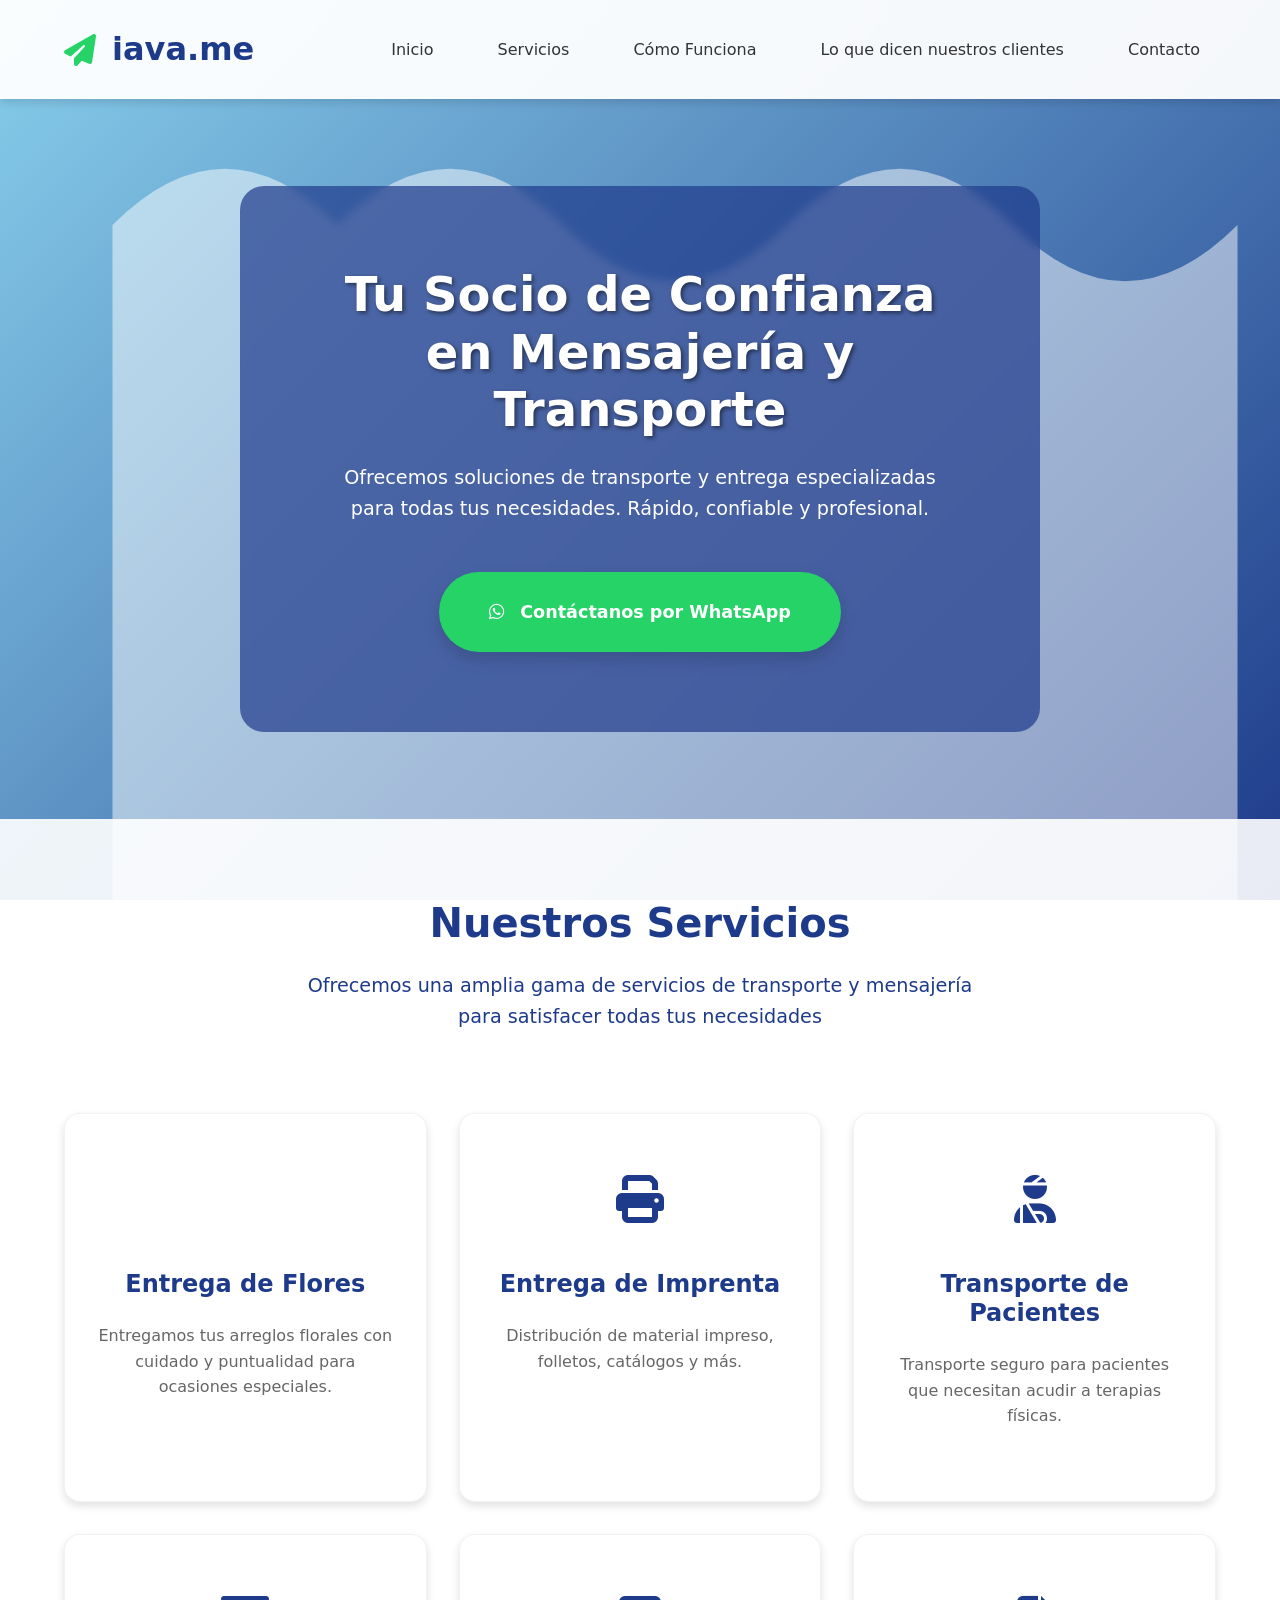
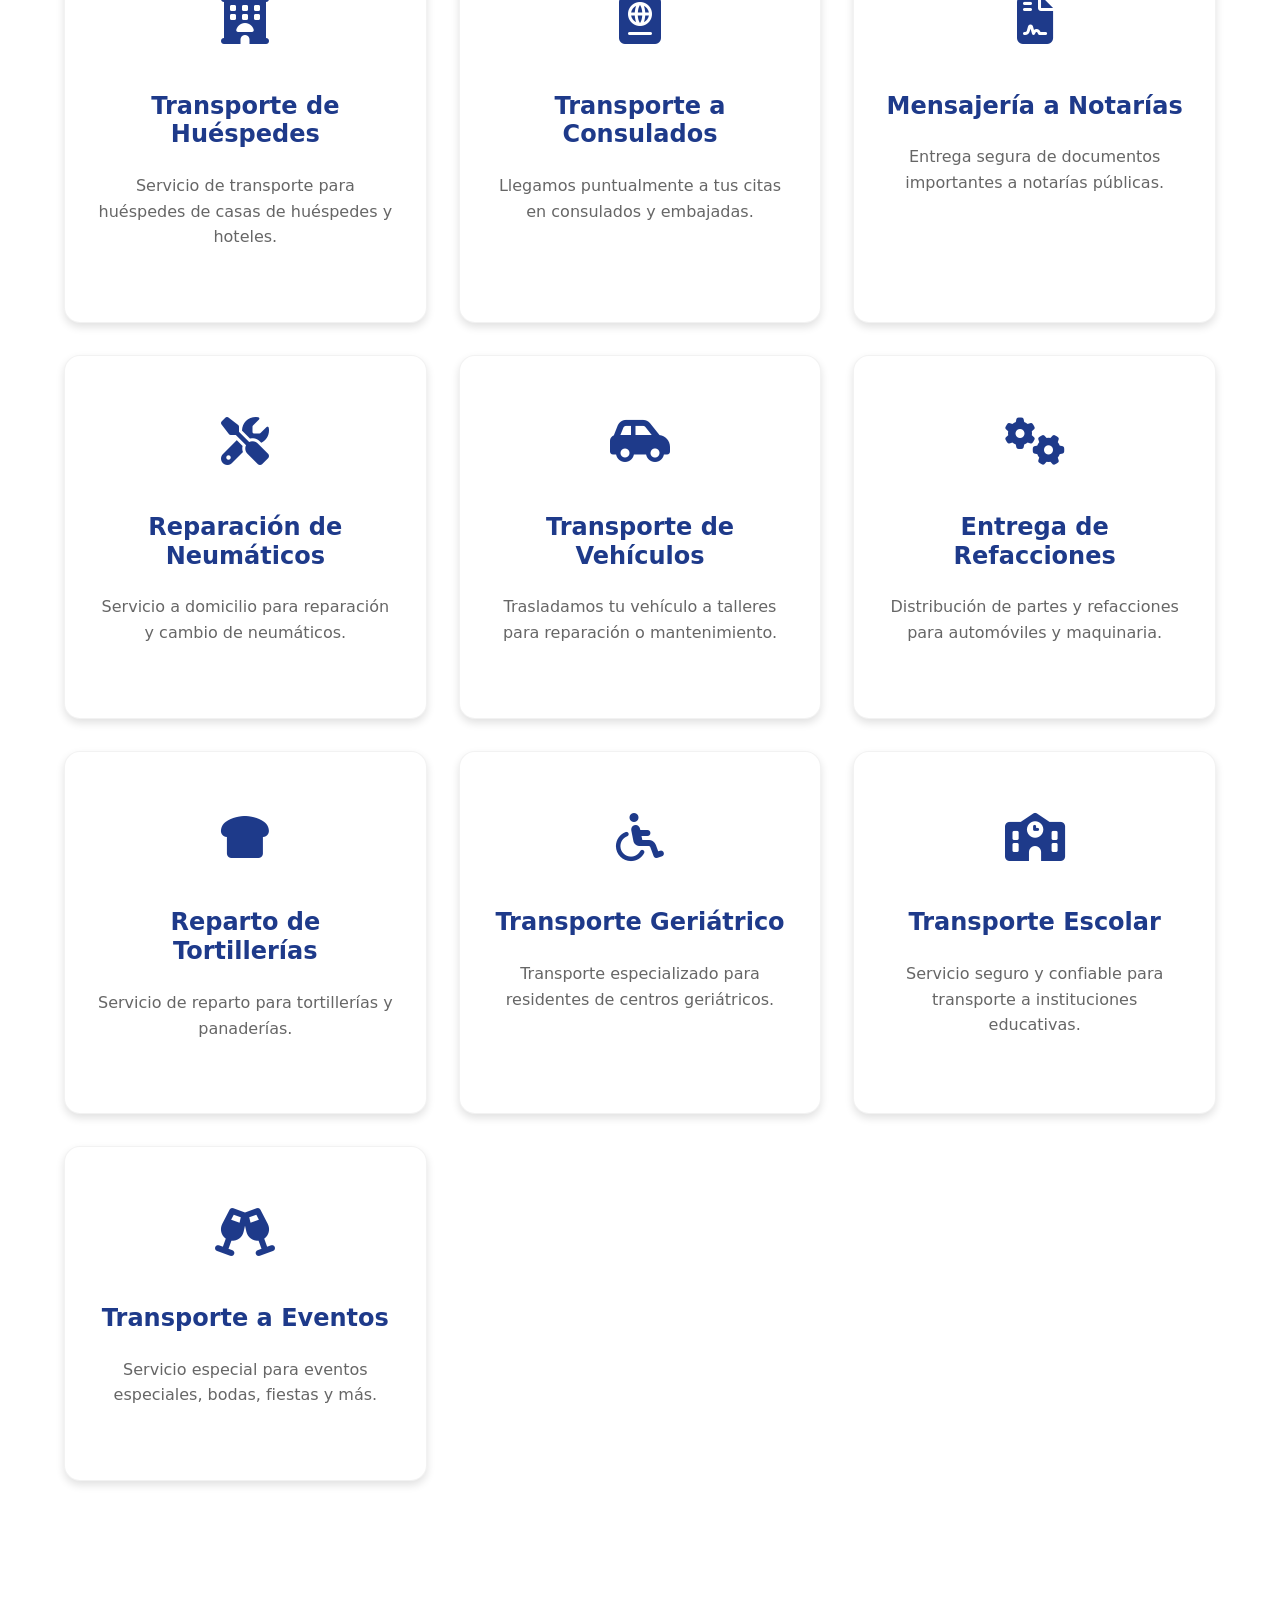
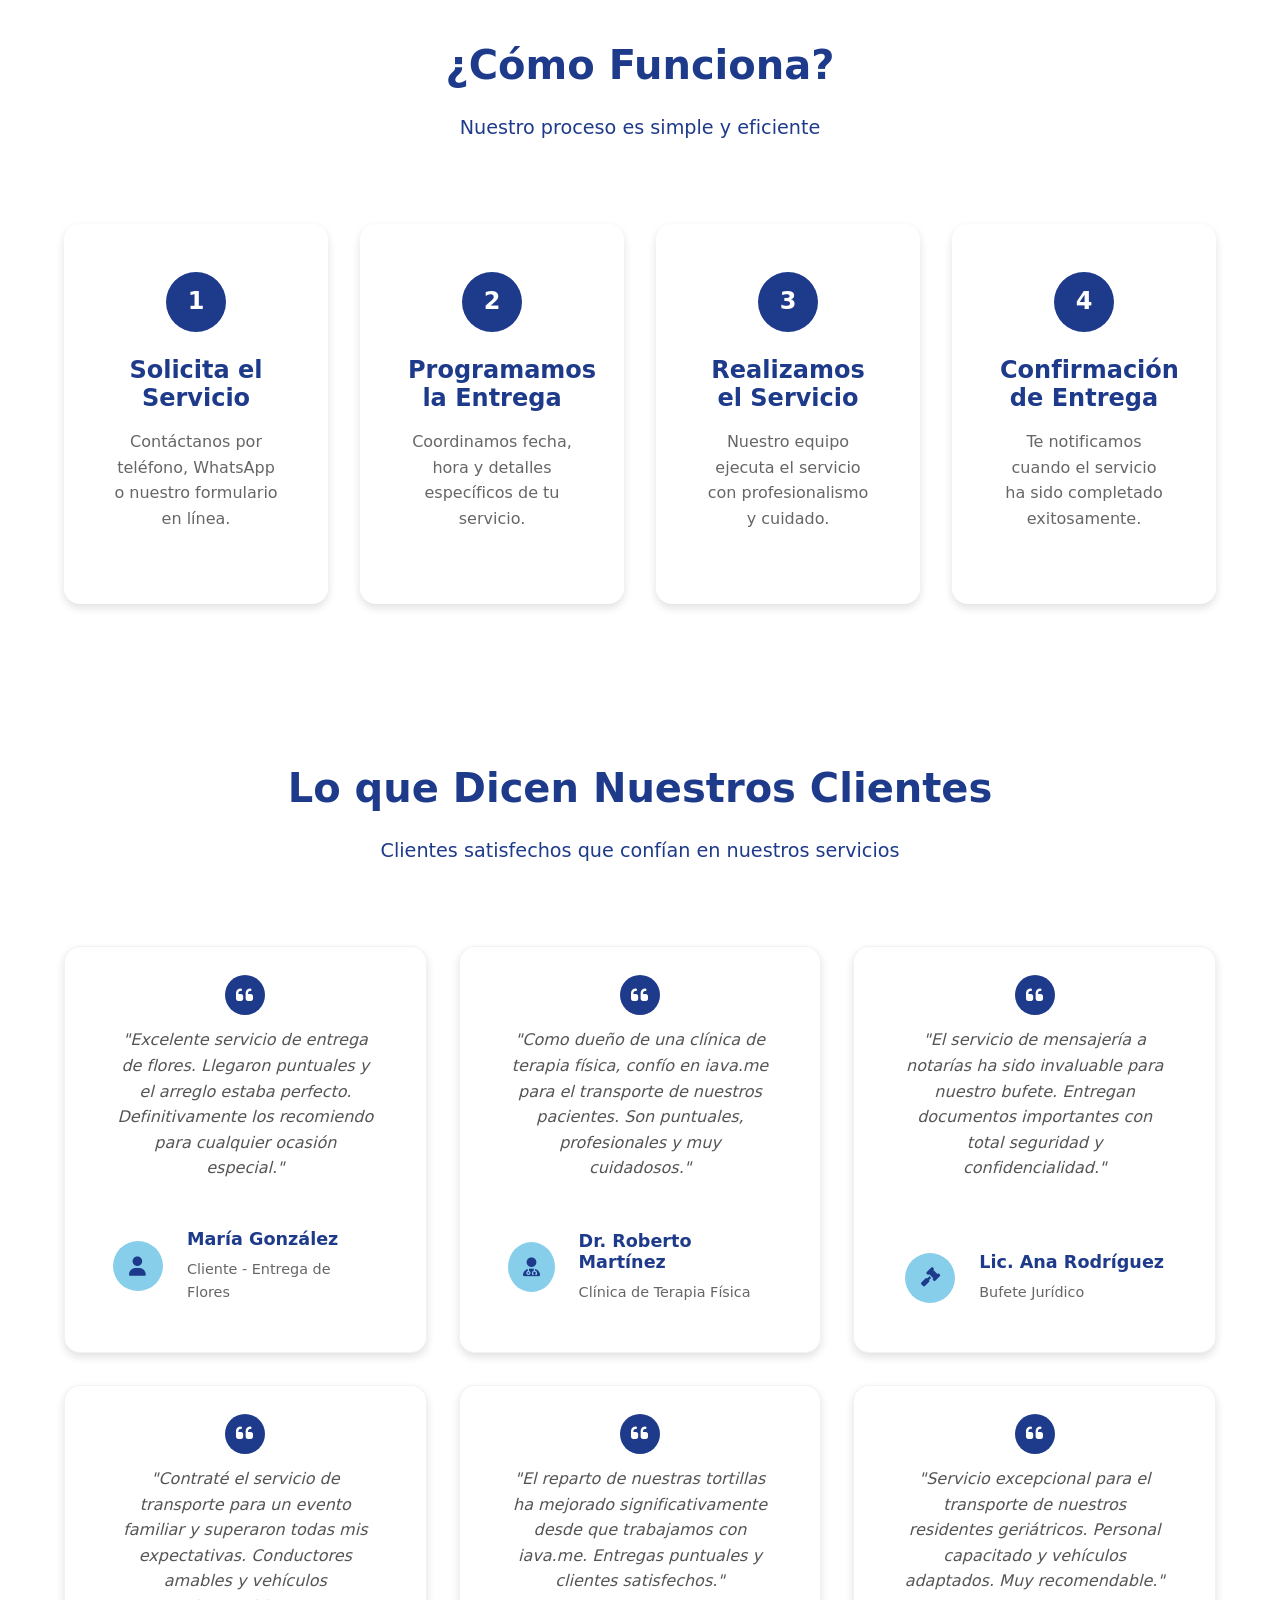
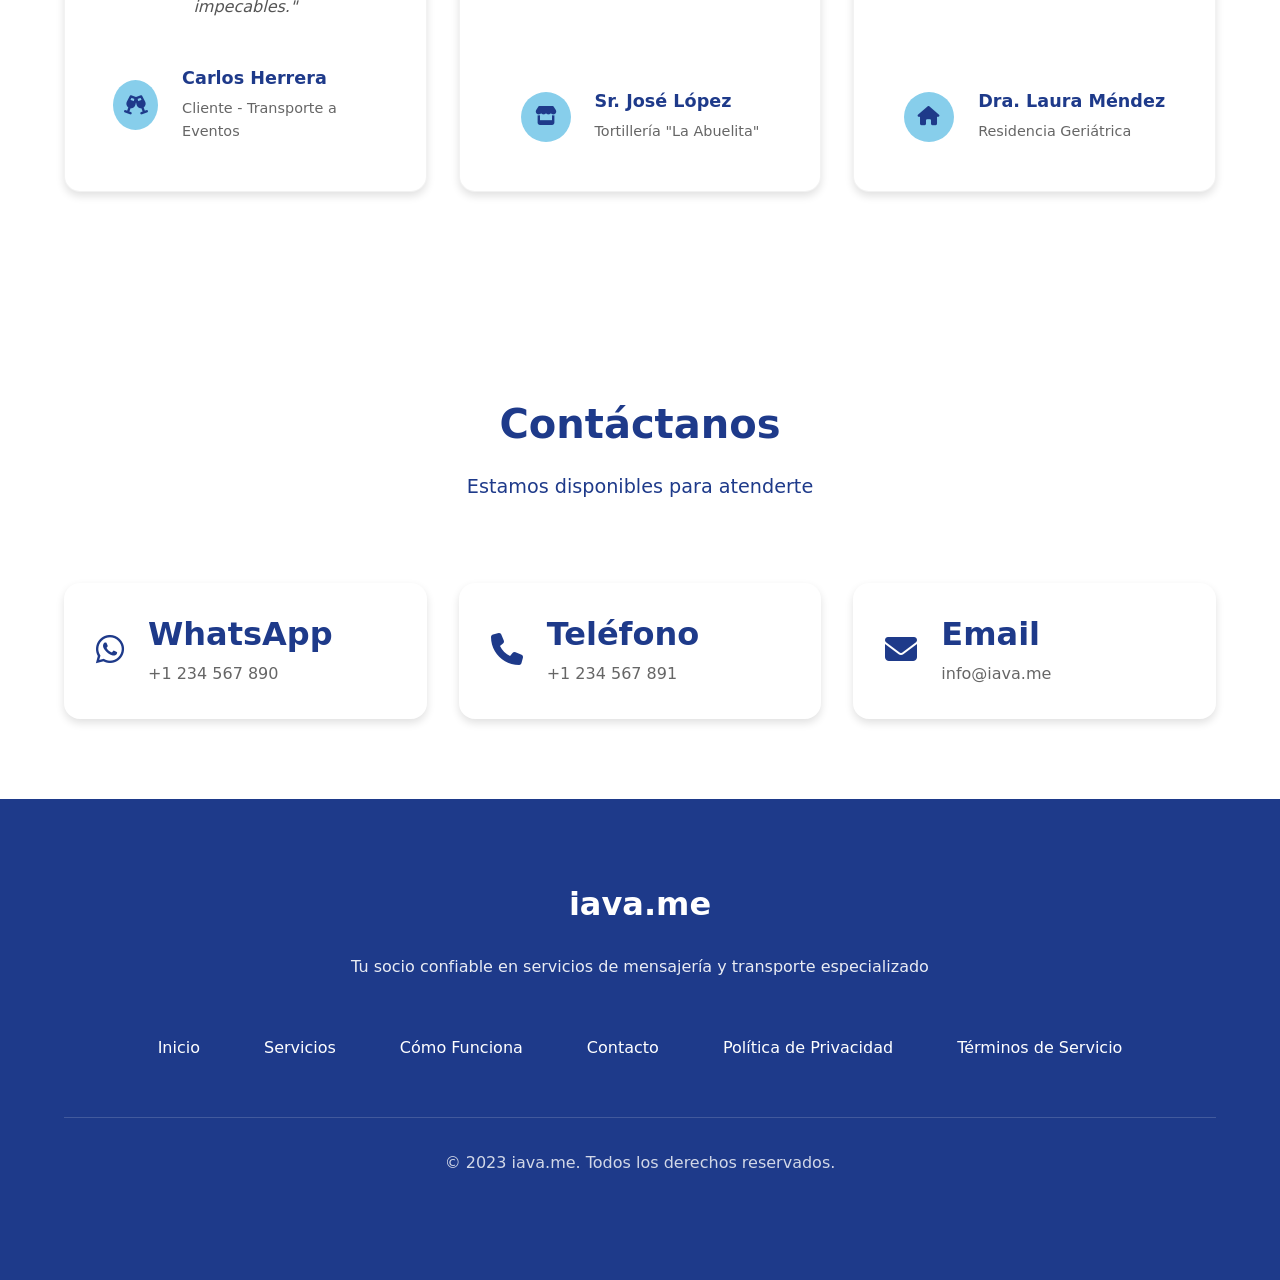
<file: index.html>
<!DOCTYPE html>
<html lang="es">
<head>
    <meta charset="UTF-8">
    <meta name="viewport" content="width=device-width, initial-scale=1.0">
    <meta name="description" content="iava.me - Servicios de mensajería y transporte especializado. Entrega de flores, transporte de pacientes, mensajería a notarías y más.">
    <title>iava.me - Servicios de Mensajería y Transporte Especializado</title>
    <link rel="stylesheet" href="https://cdnjs.cloudflare.com/ajax/libs/font-awesome/6.4.0/css/all.min.css">

    <link rel="stylesheet" href="styles.css">

</head>
<body>
    <!-- Fondo animado -->
    <div class="background-container">
        <div class="sky-gradient"></div>
        <div class="clouds-layer"></div>
        <div class="motion-elements"></div>
    </div>

    <!-- Header -->
    <header>
        <nav class="navbar">
            <div class="logo">
                <i class="fas fa-paper-plane"></i>
                iava.me
            </div>
            <button class="menu-toggle" id="menuToggle" aria-label="Toggle navigation menu">
                <i class="fas fa-bars"></i>
            </button>
            <ul class="nav-menu" id="navMenu">
                <li><a href="#inicio">Inicio</a></li>
                <li><a href="#servicios">Servicios</a></li>
                <li><a href="#como-funciona">Cómo Funciona</a></li>
                <li><a href="#testimonios">Lo que dicen nuestros clientes</a></li>
                <li><a href="#contacto">Contacto</a></li>
                
            </ul>
        </nav>
    </header>

    <!-- Hero Section -->
    <section class="hero" id="inicio">
        <div class="hero-content">
            <h1>Tu Socio de Confianza en Mensajería y Transporte</h1>
            <p>Ofrecemos soluciones de transporte y entrega especializadas para todas tus necesidades. Rápido, confiable y profesional.</p>
            <a href="https://wa.me/1234567890?text=Hola,%20me%20interesan%20sus%20servicios" class="cta-button" target="_blank">
                <i class="fab fa-whatsapp"></i> Contáctanos por WhatsApp
            </a>
        </div>
    </section>

    <!-- Servicios -->
    <section class="services" id="servicios">
        <div class="section-title">
            <h2>Nuestros Servicios</h2>
            <p>Ofrecemos una amplia gama de servicios de transporte y mensajería para satisfacer todas tus necesidades</p>
        </div>
        <div class="services-grid">
            <!-- Servicios listados -->
            <div class="service-card">
                <div class="service-icon">
                    <i class="fas fa-flower"></i>
                </div>
                <h3>Entrega de Flores</h3>
                <p>Entregamos tus arreglos florales con cuidado y puntualidad para ocasiones especiales.</p>
            </div>
            
            <div class="service-card">
                <div class="service-icon">
                    <i class="fas fa-print"></i>
                </div>
                <h3>Entrega de Imprenta</h3>
                <p>Distribución de material impreso, folletos, catálogos y más.</p>
            </div>
            
            <div class="service-card">
                <div class="service-icon">
                    <i class="fas fa-user-injured"></i>
                </div>
                <h3>Transporte de Pacientes</h3>
                <p>Transporte seguro para pacientes que necesitan acudir a terapias físicas.</p>
            </div>
            
            <div class="service-card">
                <div class="service-icon">
                    <i class="fas fa-hotel"></i>
                </div>
                <h3>Transporte de Huéspedes</h3>
                <p>Servicio de transporte para huéspedes de casas de huéspedes y hoteles.</p>
            </div>
            
            <div class="service-card">
                <div class="service-icon">
                    <i class="fas fa-passport"></i>
                </div>
                <h3>Transporte a Consulados</h3>
                <p>Llegamos puntualmente a tus citas en consulados y embajadas.</p>
            </div>
            
            <div class="service-card">
                <div class="service-icon">
                    <i class="fas fa-file-contract"></i>
                </div>
                <h3>Mensajería a Notarías</h3>
                <p>Entrega segura de documentos importantes a notarías públicas.</p>
            </div>
            
            <div class="service-card">
                <div class="service-icon">
                    <i class="fas fa-tools"></i>
                </div>
                <h3>Reparación de Neumáticos</h3>
                <p>Servicio a domicilio para reparación y cambio de neumáticos.</p>
            </div>
            
            <div class="service-card">
                <div class="service-icon">
                    <i class="fas fa-car-side"></i>
                </div>
                <h3>Transporte de Vehículos</h3>
                <p>Trasladamos tu vehículo a talleres para reparación o mantenimiento.</p>
            </div>
            
            <div class="service-card">
                <div class="service-icon">
                    <i class="fas fa-cogs"></i>
                </div>
                <h3>Entrega de Refacciones</h3>
                <p>Distribución de partes y refacciones para automóviles y maquinaria.</p>
            </div>
            
            <div class="service-card">
                <div class="service-icon">
                    <i class="fas fa-bread-slice"></i>
                </div>
                <h3>Reparto de Tortillerías</h3>
                <p>Servicio de reparto para tortillerías y panaderías.</p>
            </div>
            
            <div class="service-card">
                <div class="service-icon">
                    <i class="fas fa-wheelchair"></i>
                </div>
                <h3>Transporte Geriátrico</h3>
                <p>Transporte especializado para residentes de centros geriátricos.</p>
            </div>
            
            <div class="service-card">
                <div class="service-icon">
                    <i class="fas fa-school"></i>
                </div>
                <h3>Transporte Escolar</h3>
                <p>Servicio seguro y confiable para transporte a instituciones educativas.</p>
            </div>
            
            <div class="service-card">
                <div class="service-icon">
                    <i class="fas fa-glass-cheers"></i>
                </div>
                <h3>Transporte a Eventos</h3>
                <p>Servicio especial para eventos especiales, bodas, fiestas y más.</p>
            </div>
        </div>
    </section>

    <!-- Cómo funciona -->
    <section class="how-it-works" id="como-funciona">
        <div class="section-title">
            <h2>¿Cómo Funciona?</h2>
            <p>Nuestro proceso es simple y eficiente</p>
        </div>
        <div class="steps">
            <div class="step">
                <div class="step-number">1</div>
                <h3>Solicita el Servicio</h3>
                <p>Contáctanos por teléfono, WhatsApp o nuestro formulario en línea.</p>
            </div>
            <div class="step">
                <div class="step-number">2</div>
                <h3>Programamos la Entrega</h3>
                <p>Coordinamos fecha, hora y detalles específicos de tu servicio.</p>
            </div>
            <div class="step">
                <div class="step-number">3</div>
                <h3>Realizamos el Servicio</h3>
                <p>Nuestro equipo ejecuta el servicio con profesionalismo y cuidado.</p>
            </div>
            <div class="step">
                <div class="step-number">4</div>
                <h3>Confirmación de Entrega</h3>
                <p>Te notificamos cuando el servicio ha sido completado exitosamente.</p>
            </div>
        </div>
    </section>

    <!-- Testimonios Section -->
    <section class="testimonials" id="testimonios">
        <div class="section-title">
            <h2>Lo que Dicen Nuestros Clientes</h2>
            <p>Clientes satisfechos que confían en nuestros servicios</p>
        </div>
        <div class="testimonials-container">
            <div class="testimonial-card">
                <div class="testimonial-content">
                    <div class="quote-icon">
                        <i class="fas fa-quote-left"></i>
                    </div>
                    <p class="testimonial-text">
                        "Excelente servicio de entrega de flores. Llegaron puntuales y el arreglo estaba perfecto. 
                        Definitivamente los recomiendo para cualquier ocasión especial."
                    </p>
                    <div class="testimonial-author">
                        <div class="author-avatar">
                            <i class="fas fa-user"></i>
                        </div>
                        <div class="author-info">
                            <h4>María González</h4>
                            <p>Cliente - Entrega de Flores</p>
                        </div>
                    </div>
                </div>
            </div>
            
            <div class="testimonial-card">
                <div class="testimonial-content">
                    <div class="quote-icon">
                        <i class="fas fa-quote-left"></i>
                    </div>
                    <p class="testimonial-text">
                        "Como dueño de una clínica de terapia física, confío en iava.me para el transporte de 
                        nuestros pacientes. Son puntuales, profesionales y muy cuidadosos."
                    </p>
                    <div class="testimonial-author">
                        <div class="author-avatar">
                            <i class="fas fa-user-md"></i>
                        </div>
                        <div class="author-info">
                            <h4>Dr. Roberto Martínez</h4>
                            <p>Clínica de Terapia Física</p>
                        </div>
                    </div>
                </div>
            </div>
            
            <div class="testimonial-card">
                <div class="testimonial-content">
                    <div class="quote-icon">
                        <i class="fas fa-quote-left"></i>
                    </div>
                    <p class="testimonial-text">
                        "El servicio de mensajería a notarías ha sido invaluable para nuestro bufete. 
                        Entregan documentos importantes con total seguridad y confidencialidad."
                    </p>
                    <div class="testimonial-author">
                        <div class="author-avatar">
                            <i class="fas fa-gavel"></i>
                        </div>
                        <div class="author-info">
                            <h4>Lic. Ana Rodríguez</h4>
                            <p>Bufete Jurídico</p>
                        </div>
                    </div>
                </div>
            </div>
            
            <div class="testimonial-card">
                <div class="testimonial-content">
                    <div class="quote-icon">
                        <i class="fas fa-quote-left"></i>
                    </div>
                    <p class="testimonial-text">
                        "Contraté el servicio de transporte para un evento familiar y superaron todas 
                        mis expectativas. Conductores amables y vehículos impecables."
                    </p>
                    <div class="testimonial-author">
                        <div class="author-avatar">
                            <i class="fas fa-glass-cheers"></i>
                        </div>
                        <div class="author-info">
                            <h4>Carlos Herrera</h4>
                            <p>Cliente - Transporte a Eventos</p>
                        </div>
                    </div>
                </div>
            </div>
            
            <div class="testimonial-card">
                <div class="testimonial-content">
                    <div class="quote-icon">
                        <i class="fas fa-quote-left"></i>
                    </div>
                    <p class="testimonial-text">
                        "El reparto de nuestras tortillas ha mejorado significativamente desde que 
                        trabajamos con iava.me. Entregas puntuales y clientes satisfechos."
                    </p>
                    <div class="testimonial-author">
                        <div class="author-avatar">
                            <i class="fas fa-store"></i>
                        </div>
                        <div class="author-info">
                            <h4>Sr. José López</h4>
                            <p>Tortillería "La Abuelita"</p>
                        </div>
                    </div>
                </div>
            </div>
            
            <div class="testimonial-card">
                <div class="testimonial-content">
                    <div class="quote-icon">
                        <i class="fas fa-quote-left"></i>
                    </div>
                    <p class="testimonial-text">
                        "Servicio excepcional para el transporte de nuestros residentes geriátricos. 
                        Personal capacitado y vehículos adaptados. Muy recomendable."
                    </p>
                    <div class="testimonial-author">
                        <div class="author-avatar">
                            <i class="fas fa-home"></i>
                        </div>
                        <div class="author-info">
                            <h4>Dra. Laura Méndez</h4>
                            <p>Residencia Geriátrica</p>
                        </div>
                    </div>
                </div>
            </div>
        </div>

        <!-- Testimonial Navigation Dots -->
        <div class="testimonial-dots" id="testimonialDots">
            <!-- Dots will be generated by JavaScript -->
        </div>
    </section>





    <!-- Contacto -->
    <section class="contact" id="contacto">
        <div class="section-title">
            <h2>Contáctanos</h2>
            <p>Estamos disponibles para atenderte</p>
        </div>
        <div class="contact-info">
            <div class="contact-item">
                <div class="contact-icon">
                    <i class="fab fa-whatsapp"></i>
                </div>
                <div>
                    <h3>WhatsApp</h3>
                    <p>+1 234 567 890</p>
                </div>
            </div>
            <div class="contact-item">
                <div class="contact-icon">
                    <i class="fas fa-phone"></i>
                </div>
                <div>
                    <h3>Teléfono</h3>
                    <p>+1 234 567 891</p>
                </div>
            </div>
            <div class="contact-item">
                <div class="contact-icon">
                    <i class="fas fa-envelope"></i>
                </div>
                <div>
                    <h3>Email</h3>
                    <p>info@iava.me</p>
                </div>
            </div>
        </div>
    </section>

    <!-- Footer -->
    <footer>
        <div class="footer-content">
            <div class="footer-logo">iava.me</div>
            <p>Tu socio confiable en servicios de mensajería y transporte especializado</p>
            <div class="footer-links">
                <a href="#inicio">Inicio</a>
                <a href="#servicios">Servicios</a>
                <a href="#como-funciona">Cómo Funciona</a>
                <a href="#contacto">Contacto</a>
                <a href="#">Política de Privacidad</a>
                <a href="#">Términos de Servicio</a>
            </div>
            <div class="copyright">
                <p>&copy; 2023 iava.me. Todos los derechos reservados.</p>
            </div>
        </div>
    </footer>


    <script src="script.js"></script>

</body>
</html>
</file>
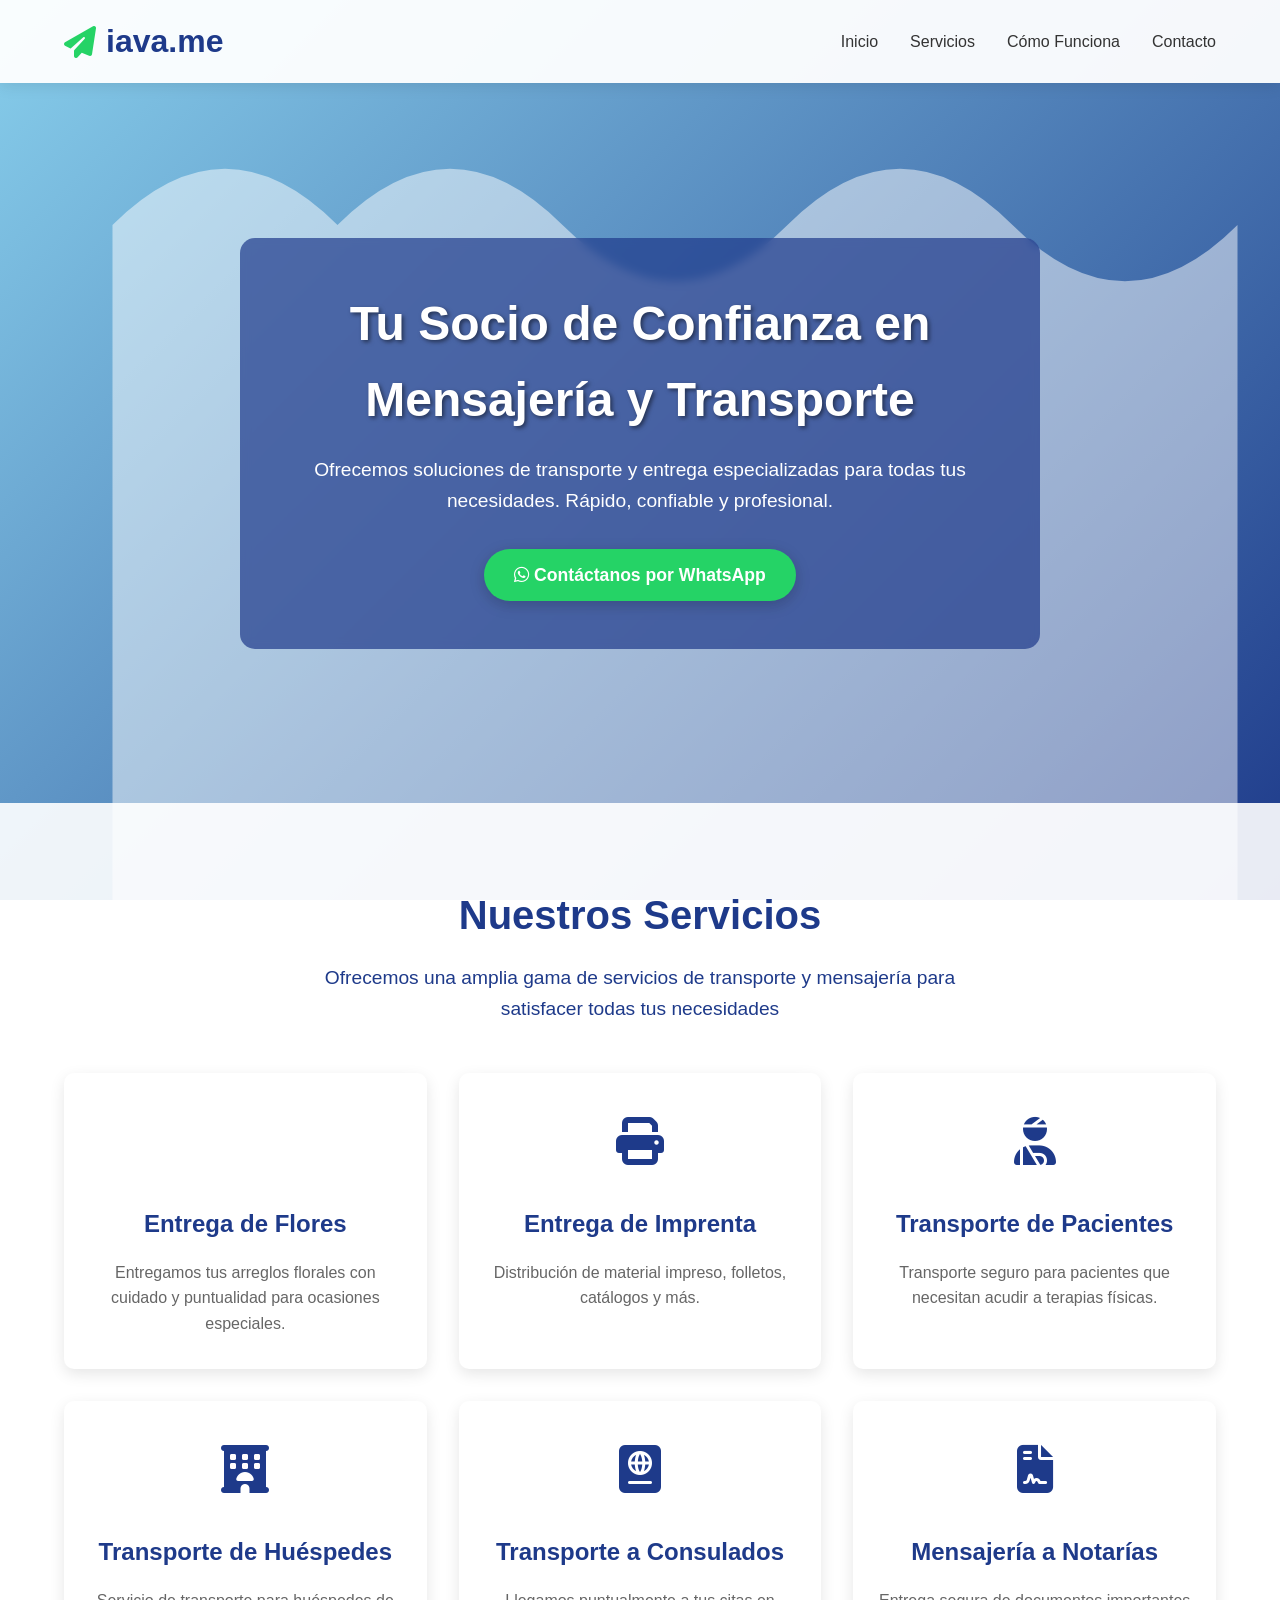
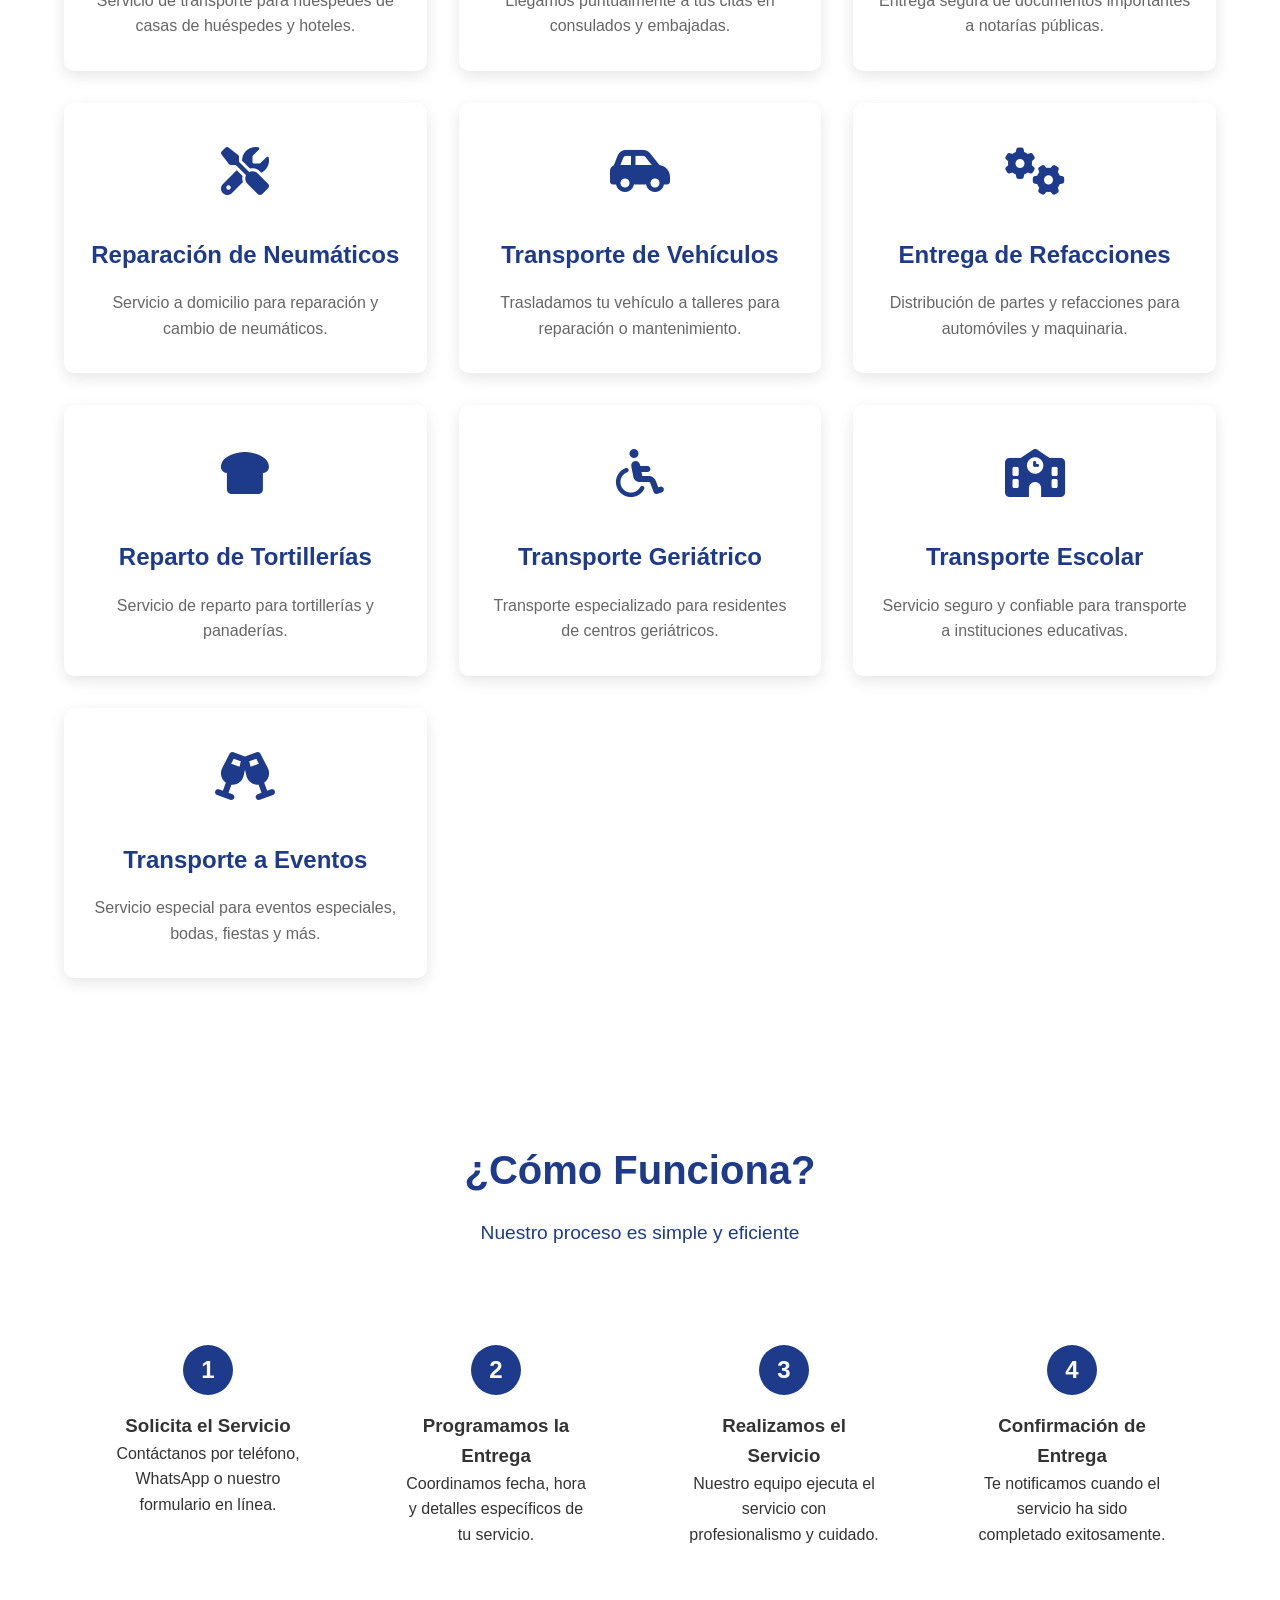
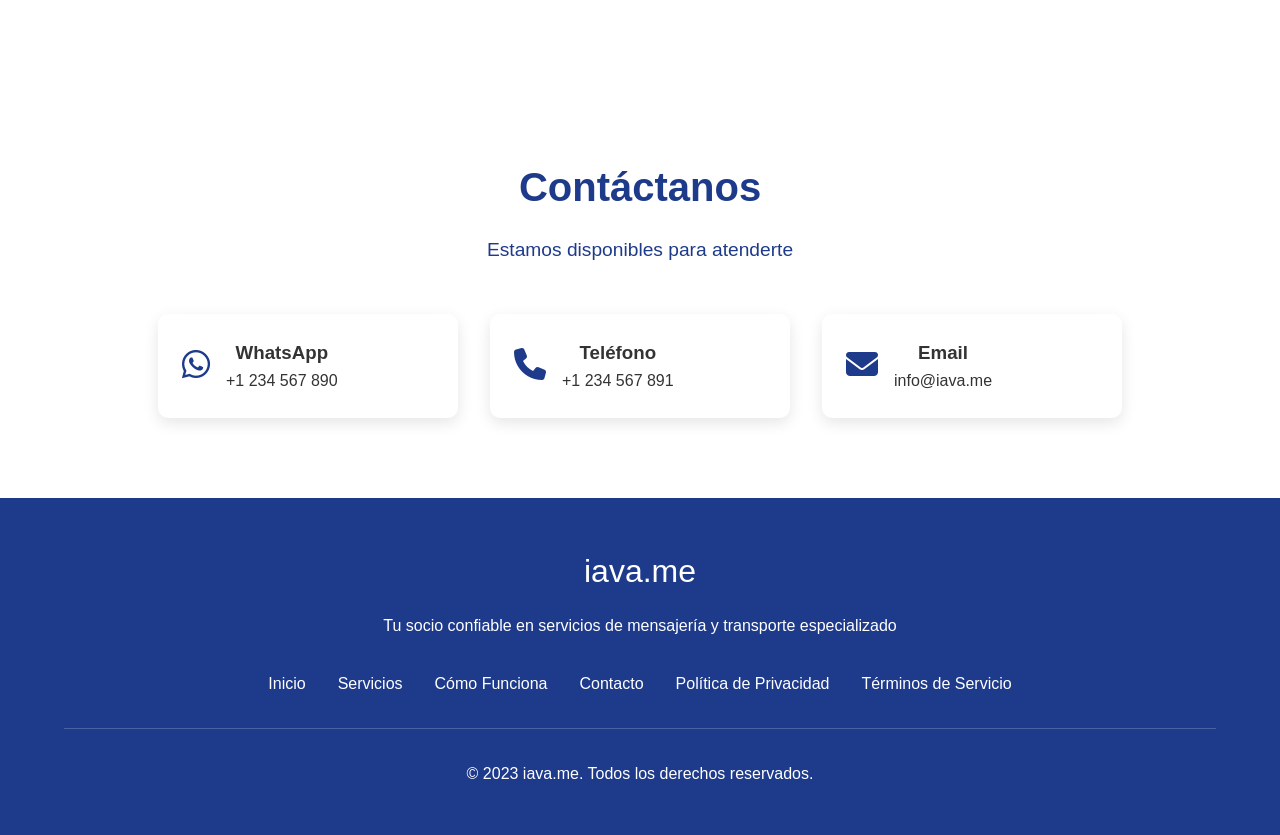
<file: iavatest/index.html>
<!DOCTYPE html>
<html lang="es">
<head>
    <meta charset="UTF-8">
    <meta name="viewport" content="width=device-width, initial-scale=1.0">
    <title>iava.me - Servicios de Mensajería y Transporte Especializado</title>
    <link rel="stylesheet" href="https://cdnjs.cloudflare.com/ajax/libs/font-awesome/6.4.0/css/all.min.css">
    <style>
        /* Variables CSS */
        :root {
            --sky-blue: #87CEEB;
            --deep-blue: #1E3A8A;
            --cloud-white: #FFFFFF;
            --text-primary: #333333;
            --accent-green: #25D366;
            --accent-yellow: #FFD700;
            --accent-red: #FF6B6B;
        }

        /* Reset y estilos base */
        * {
            margin: 0;
            padding: 0;
            box-sizing: border-box;
            font-family: 'Segoe UI', Tahoma, Geneva, Verdana, sans-serif;
        }

        body {
            color: var(--text-primary);
            line-height: 1.6;
            overflow-x: hidden;
        }

        /* Fondo animado */
        .background-container {
            position: fixed;
            top: 0;
            left: 0;
            width: 100%;
            height: 100vh;
            z-index: -1;
            overflow: hidden;
        }

        .sky-gradient {
            position: absolute;
            width: 100%;
            height: 100%;
            background: linear-gradient(135deg, var(--sky-blue) 0%, var(--deep-blue) 100%);
            animation: skyShift 20s ease-in-out infinite alternate;
        }

        .clouds-layer {
            position: absolute;
            width: 200%;
            height: 100%;
            background-image: url('data:image/svg+xml;utf8,<svg xmlns="http://www.w3.org/2000/svg" viewBox="0 0 1200 800" opacity="0.7"><path fill="white" d="M300,200 Q400,100 500,200 T700,200 Q800,100 900,200 T1100,200 L1100,800 L100,800 L100,200 Q200,100 300,200 Z"/></svg>');
            background-size: contain;
            opacity: 0.7;
            animation: cloudMove 60s linear infinite;
        }

        .motion-elements::before {
            content: "✈";
            position: absolute;
            font-size: 120px;
            top: 20%;
            left: -200px;
            opacity: 0.3;
            animation: planeFly 25s linear infinite;
        }

        .motion-elements::after {
            content: "🚗";
            position: absolute;
            font-size: 80px;
            bottom: 30%;
            right: -150px;
            opacity: 0.2;
            animation: carDrive 30s linear infinite;
        }

        /* Animaciones */
        @keyframes skyShift {
            0% { background-position: 0% 50%; }
            100% { background-position: 100% 50%; }
        }

        @keyframes cloudMove {
            0% { transform: translateX(0); }
            100% { transform: translateX(-50%); }
        }

        @keyframes planeFly {
            0% { transform: translateX(0) translateY(0) rotate(0deg); }
            50% { transform: translateX(100vw) translateY(-20px) rotate(5deg); }
            100% { transform: translateX(200vw) translateY(0) rotate(0deg); }
        }

        @keyframes carDrive {
            0% { transform: translateX(0) translateY(0); }
            100% { transform: translateX(-200vw) translateY(-20px); }
        }

        /* Header y navegación */
        header {
            background: rgba(255, 255, 255, 0.95);
            box-shadow: 0 2px 15px rgba(0, 0, 0, 0.1);
            position: sticky;
            top: 0;
            z-index: 1000;
        }

        .navbar {
            display: flex;
            justify-content: space-between;
            align-items: center;
            padding: 1rem 5%;
            max-width: 1400px;
            margin: 0 auto;
        }

        .logo {
            font-size: 2rem;
            font-weight: 700;
            color: var(--deep-blue);
            display: flex;
            align-items: center;
        }

        .logo i {
            margin-right: 10px;
            color: var(--accent-green);
        }

        .nav-menu {
            display: flex;
            list-style: none;
        }

        .nav-menu li {
            margin-left: 2rem;
        }

        .nav-menu a {
            text-decoration: none;
            color: var(--text-primary);
            font-weight: 500;
            transition: color 0.3s;
        }

        .nav-menu a:hover {
            color: var(--deep-blue);
        }

        .menu-toggle {
            display: none;
            font-size: 1.5rem;
            cursor: pointer;
        }

        /* Hero Section */
        .hero {
            height: 80vh;
            display: flex;
            align-items: center;
            justify-content: center;
            text-align: center;
            color: white;
            padding: 0 5%;
            position: relative;
        }

        .hero-content {
            max-width: 800px;
            background: rgba(30, 58, 138, 0.7);
            padding: 3rem;
            border-radius: 15px;
            backdrop-filter: blur(5px);
        }

        .hero h1 {
            font-size: 3rem;
            margin-bottom: 1rem;
            text-shadow: 2px 2px 4px rgba(0, 0, 0, 0.5);
        }

        .hero p {
            font-size: 1.2rem;
            margin-bottom: 2rem;
        }

        .cta-button {
            display: inline-block;
            background: var(--accent-green);
            color: white;
            padding: 12px 30px;
            border-radius: 50px;
            text-decoration: none;
            font-weight: 600;
            font-size: 1.1rem;
            transition: all 0.3s;
            box-shadow: 0 4px 15px rgba(0, 0, 0, 0.2);
        }

        .cta-button:hover {
            background: #1da851;
            transform: translateY(-3px);
            box-shadow: 0 6px 20px rgba(0, 0, 0, 0.3);
        }

        /* Sección de servicios */
        .services {
            padding: 5rem 5%;
            background: rgba(255, 255, 255, 0.9);
        }

        .section-title {
            text-align: center;
            margin-bottom: 3rem;
            color: var(--deep-blue);
        }

        .section-title h2 {
            font-size: 2.5rem;
            margin-bottom: 1rem;
        }

        .section-title p {
            font-size: 1.2rem;
            max-width: 700px;
            margin: 0 auto;
        }

        .services-grid {
            display: grid;
            grid-template-columns: repeat(auto-fit, minmax(300px, 1fr));
            gap: 2rem;
            max-width: 1400px;
            margin: 0 auto;
        }

        .service-card {
            background: white;
            border-radius: 10px;
            overflow: hidden;
            box-shadow: 0 5px 15px rgba(0, 0, 0, 0.1);
            transition: transform 0.3s, box-shadow 0.3s;
            text-align: center;
            padding: 2rem 1.5rem;
        }

        .service-card:hover {
            transform: translateY(-10px);
            box-shadow: 0 15px 30px rgba(0, 0, 0, 0.15);
        }

        .service-icon {
            font-size: 3rem;
            margin-bottom: 1.5rem;
            color: var(--deep-blue);
        }

        .service-card h3 {
            font-size: 1.5rem;
            margin-bottom: 1rem;
            color: var(--deep-blue);
        }

        .service-card p {
            color: #666;
        }

        /* Sección de cómo funciona */
        .how-it-works {
            padding: 5rem 5%;
            background: rgba(255, 255, 255, 0.95);
            text-align: center;
        }

        .steps {
            display: flex;
            justify-content: space-around;
            flex-wrap: wrap;
            max-width: 1200px;
            margin: 3rem auto 0;
        }

        .step {
            flex: 1;
            min-width: 250px;
            margin: 1rem;
            padding: 2rem;
        }

        .step-number {
            display: inline-block;
            width: 50px;
            height: 50px;
            background: var(--deep-blue);
            color: white;
            border-radius: 50%;
            line-height: 50px;
            font-size: 1.5rem;
            font-weight: bold;
            margin-bottom: 1rem;
        }

        /* Sección de contacto */
        .contact {
            padding: 5rem 5%;
            background: rgba(255, 255, 255, 0.9);
            text-align: center;
        }

        .contact-info {
            display: flex;
            justify-content: center;
            flex-wrap: wrap;
            gap: 2rem;
            margin-top: 2rem;
        }

        .contact-item {
            display: flex;
            align-items: center;
            background: white;
            padding: 1.5rem;
            border-radius: 10px;
            box-shadow: 0 5px 15px rgba(0, 0, 0, 0.1);
            min-width: 300px;
        }

        .contact-icon {
            font-size: 2rem;
            margin-right: 1rem;
            color: var(--deep-blue);
        }

        /* Footer */
        footer {
            background: var(--deep-blue);
            color: white;
            padding: 3rem 5%;
            text-align: center;
        }

        .footer-content {
            max-width: 1400px;
            margin: 0 auto;
        }

        .footer-logo {
            font-size: 2rem;
            margin-bottom: 1rem;
        }

        .footer-links {
            display: flex;
            justify-content: center;
            flex-wrap: wrap;
            margin: 2rem 0;
        }

        .footer-links a {
            color: white;
            margin: 0 1rem;
            text-decoration: none;
        }

        .footer-links a:hover {
            text-decoration: underline;
        }

        .copyright {
            margin-top: 2rem;
            padding-top: 2rem;
            border-top: 1px solid rgba(255, 255, 255, 0.2);
        }

        /* Responsive */
        @media (max-width: 768px) {
            .menu-toggle {
                display: block;
            }

            .nav-menu {
                position: fixed;
                top: 70px;
                left: -100%;
                background: white;
                width: 100%;
                flex-direction: column;
                text-align: center;
                transition: 0.3s;
                box-shadow: 0 10px 15px rgba(0, 0, 0, 0.1);
                padding: 2rem 0;
            }

            .nav-menu.active {
                left: 0;
            }

            .nav-menu li {
                margin: 1rem 0;
            }

            .hero h1 {
                font-size: 2rem;
            }

            .hero p {
                font-size: 1rem;
            }

            .motion-elements::before,
            .motion-elements::after {
                display: none;
            }

            .clouds-layer {
                animation-duration: 120s;
            }
        }
    </style>
</head>
<body>
    <!-- Fondo animado -->
    <div class="background-container">
        <div class="sky-gradient"></div>
        <div class="clouds-layer"></div>
        <div class="motion-elements"></div>
    </div>

    <!-- Header -->
    <header>
        <nav class="navbar">
            <div class="logo">
                <i class="fas fa-paper-plane"></i>
                iava.me
            </div>
            <div class="menu-toggle" id="menuToggle">
                <i class="fas fa-bars"></i>
            </div>
            <ul class="nav-menu" id="navMenu">
                <li><a href="#inicio">Inicio</a></li>
                <li><a href="#servicios">Servicios</a></li>
                <li><a href="#como-funciona">Cómo Funciona</a></li>
                <li><a href="#contacto">Contacto</a></li>
            </ul>
        </nav>
    </header>

    <!-- Hero Section -->
    <section class="hero" id="inicio">
        <div class="hero-content">
            <h1>Tu Socio de Confianza en Mensajería y Transporte</h1>
            <p>Ofrecemos soluciones de transporte y entrega especializadas para todas tus necesidades. Rápido, confiable y profesional.</p>
            <a href="https://wa.me/1234567890?text=Hola,%20me%20interesan%20sus%20servicios" class="cta-button" target="_blank">
                <i class="fab fa-whatsapp"></i> Contáctanos por WhatsApp
            </a>
        </div>
    </section>

    <!-- Servicios -->
    <section class="services" id="servicios">
        <div class="section-title">
            <h2>Nuestros Servicios</h2>
            <p>Ofrecemos una amplia gama de servicios de transporte y mensajería para satisfacer todas tus necesidades</p>
        </div>
        <div class="services-grid">
            <!-- Servicios listados -->
            <div class="service-card">
                <div class="service-icon">
                    <i class="fas fa-flower"></i>
                </div>
                <h3>Entrega de Flores</h3>
                <p>Entregamos tus arreglos florales con cuidado y puntualidad para ocasiones especiales.</p>
            </div>
            
            <div class="service-card">
                <div class="service-icon">
                    <i class="fas fa-print"></i>
                </div>
                <h3>Entrega de Imprenta</h3>
                <p>Distribución de material impreso, folletos, catálogos y más.</p>
            </div>
            
            <div class="service-card">
                <div class="service-icon">
                    <i class="fas fa-user-injured"></i>
                </div>
                <h3>Transporte de Pacientes</h3>
                <p>Transporte seguro para pacientes que necesitan acudir a terapias físicas.</p>
            </div>
            
            <div class="service-card">
                <div class="service-icon">
                    <i class="fas fa-hotel"></i>
                </div>
                <h3>Transporte de Huéspedes</h3>
                <p>Servicio de transporte para huéspedes de casas de huéspedes y hoteles.</p>
            </div>
            
            <div class="service-card">
                <div class="service-icon">
                    <i class="fas fa-passport"></i>
                </div>
                <h3>Transporte a Consulados</h3>
                <p>Llegamos puntualmente a tus citas en consulados y embajadas.</p>
            </div>
            
            <div class="service-card">
                <div class="service-icon">
                    <i class="fas fa-file-contract"></i>
                </div>
                <h3>Mensajería a Notarías</h3>
                <p>Entrega segura de documentos importantes a notarías públicas.</p>
            </div>
            
            <div class="service-card">
                <div class="service-icon">
                    <i class="fas fa-tools"></i>
                </div>
                <h3>Reparación de Neumáticos</h3>
                <p>Servicio a domicilio para reparación y cambio de neumáticos.</p>
            </div>
            
            <div class="service-card">
                <div class="service-icon">
                    <i class="fas fa-car-side"></i>
                </div>
                <h3>Transporte de Vehículos</h3>
                <p>Trasladamos tu vehículo a talleres para reparación o mantenimiento.</p>
            </div>
            
            <div class="service-card">
                <div class="service-icon">
                    <i class="fas fa-cogs"></i>
                </div>
                <h3>Entrega de Refacciones</h3>
                <p>Distribución de partes y refacciones para automóviles y maquinaria.</p>
            </div>
            
            <div class="service-card">
                <div class="service-icon">
                    <i class="fas fa-bread-slice"></i>
                </div>
                <h3>Reparto de Tortillerías</h3>
                <p>Servicio de reparto para tortillerías y panaderías.</p>
            </div>
            
            <div class="service-card">
                <div class="service-icon">
                    <i class="fas fa-wheelchair"></i>
                </div>
                <h3>Transporte Geriátrico</h3>
                <p>Transporte especializado para residentes de centros geriátricos.</p>
            </div>
            
            <div class="service-card">
                <div class="service-icon">
                    <i class="fas fa-school"></i>
                </div>
                <h3>Transporte Escolar</h3>
                <p>Servicio seguro y confiable para transporte a instituciones educativas.</p>
            </div>
            
            <div class="service-card">
                <div class="service-icon">
                    <i class="fas fa-glass-cheers"></i>
                </div>
                <h3>Transporte a Eventos</h3>
                <p>Servicio especial para eventos especiales, bodas, fiestas y más.</p>
            </div>
        </div>
    </section>

    <!-- Cómo funciona -->
    <section class="how-it-works" id="como-funciona">
        <div class="section-title">
            <h2>¿Cómo Funciona?</h2>
            <p>Nuestro proceso es simple y eficiente</p>
        </div>
        <div class="steps">
            <div class="step">
                <div class="step-number">1</div>
                <h3>Solicita el Servicio</h3>
                <p>Contáctanos por teléfono, WhatsApp o nuestro formulario en línea.</p>
            </div>
            <div class="step">
                <div class="step-number">2</div>
                <h3>Programamos la Entrega</h3>
                <p>Coordinamos fecha, hora y detalles específicos de tu servicio.</p>
            </div>
            <div class="step">
                <div class="step-number">3</div>
                <h3>Realizamos el Servicio</h3>
                <p>Nuestro equipo ejecuta el servicio con profesionalismo y cuidado.</p>
            </div>
            <div class="step">
                <div class="step-number">4</div>
                <h3>Confirmación de Entrega</h3>
                <p>Te notificamos cuando el servicio ha sido completado exitosamente.</p>
            </div>
        </div>
    </section>

    <!-- Contacto -->
    <section class="contact" id="contacto">
        <div class="section-title">
            <h2>Contáctanos</h2>
            <p>Estamos disponibles para atenderte</p>
        </div>
        <div class="contact-info">
            <div class="contact-item">
                <div class="contact-icon">
                    <i class="fab fa-whatsapp"></i>
                </div>
                <div>
                    <h3>WhatsApp</h3>
                    <p>+1 234 567 890</p>
                </div>
            </div>
            <div class="contact-item">
                <div class="contact-icon">
                    <i class="fas fa-phone"></i>
                </div>
                <div>
                    <h3>Teléfono</h3>
                    <p>+1 234 567 891</p>
                </div>
            </div>
            <div class="contact-item">
                <div class="contact-icon">
                    <i class="fas fa-envelope"></i>
                </div>
                <div>
                    <h3>Email</h3>
                    <p>info@iava.me</p>
                </div>
            </div>
        </div>
    </section>

    <!-- Footer -->
    <footer>
        <div class="footer-content">
            <div class="footer-logo">iava.me</div>
            <p>Tu socio confiable en servicios de mensajería y transporte especializado</p>
            <div class="footer-links">
                <a href="#inicio">Inicio</a>
                <a href="#servicios">Servicios</a>
                <a href="#como-funciona">Cómo Funciona</a>
                <a href="#contacto">Contacto</a>
                <a href="#">Política de Privacidad</a>
                <a href="#">Términos de Servicio</a>
            </div>
            <div class="copyright">
                <p>&copy; 2023 iava.me. Todos los derechos reservados.</p>
            </div>
        </div>
    </footer>

    <script>
        // Menú móvil
        document.getElementById('menuToggle').addEventListener('click', function() {
            document.getElementById('navMenu').classList.toggle('active');
        });

        // Cerrar menú al hacer clic en un enlace
        document.querySelectorAll('.nav-menu a').forEach(link => {
            link.addEventListener('click', () => {
                document.getElementById('navMenu').classList.remove('active');
            });
        });

        // Animación de scroll suave
        document.querySelectorAll('a[href^="#"]').forEach(anchor => {
            anchor.addEventListener('click', function (e) {
                e.preventDefault();
                
                const targetId = this.getAttribute('href');
                if(targetId === '#') return;
                
                const targetElement = document.querySelector(targetId);
                if(targetElement) {
                    window.scrollTo({
                        top: targetElement.offsetTop - 80,
                        behavior: 'smooth'
                    });
                }
            });
        });
    </script>
</body>
</html>
</file>
<file: styles.css>
/* ===== COMPREHENSIVE CSS RESET ===== */
*, *::before, *::after {
    margin: 0;
    padding: 0;
    box-sizing: border-box;
}

html {
    line-height: 1.15;
    -webkit-text-size-adjust: 100%;
    scroll-behavior: smooth;
}

body {
    min-height: 100vh;
    text-rendering: optimizeSpeed;
    line-height: 1.6;
}

/* Remove list styles on ul, ol elements */
ul, ol {
    list-style: none;
}

/* Set core root defaults */
html:focus-within {
    scroll-behavior: smooth;
}

/* A elements that don't have a class get default styles */
a:not([class]) {
    text-decoration-skip-ink: auto;
}

/* Make images easier to work with */
img, picture, video, canvas, svg {
    max-width: 100%;
    height: auto;
    display: block;
}

/* Inherit fonts for inputs and buttons */
input, button, textarea, select {
    font: inherit;
}

/* Remove all animations and transitions for people that prefer not to see them */
@media (prefers-reduced-motion: reduce) {
    html:focus-within {
        scroll-behavior: auto;
    }
    
    *, *::before, *::after {
        animation-duration: 0.01ms !important;
        animation-iteration-count: 1 !important;
        transition-duration: 0.01ms !important;
        scroll-behavior: auto !important;
    }
}
/* ===== END OF CSS RESET ===== */

/* ===== ENHANCED VARIABLES AND BASE STYLES ===== */
:root {
    --sky-blue: #87CEEB;
    --deep-blue: #1E3A8A;
    --cloud-white: #FFFFFF;
    --text-primary: #333333;
    --accent-green: #25D366;
    --accent-yellow: #FFD700;
    --accent-red: #FF6B6B;
    
    /* Enhanced design tokens */
    --font-light: 300;
    --font-regular: 400;
    --font-medium: 500;
    --font-semibold: 600;
    --font-bold: 700;
    
    --space-xs: 0.5rem;
    --space-sm: 1rem;
    --space-md: 1.5rem;
    --space-lg: 2rem;
    --space-xl: 3rem;
    --space-xxl: 5rem;
    
    --radius-sm: 0.25rem;
    --radius-md: 0.5rem;
    --radius-lg: 1rem;
    --radius-xl: 1.5rem;
    
    --shadow-sm: 0 2px 4px rgba(0, 0, 0, 0.1);
    --shadow-md: 0 4px 8px rgba(0, 0, 0, 0.12);
    --shadow-lg: 0 8px 16px rgba(0, 0, 0, 0.15);
    --shadow-xl: 0 16px 32px rgba(0, 0, 0, 0.2);
}

/* Base typography with enhanced consistency */
body {
    color: var(--text-primary);
    font-family: 'Segoe UI', system-ui, -apple-system, sans-serif;
    font-weight: var(--font-regular);
    line-height: 1.6;
    overflow-x: hidden;
    background-color: var(--cloud-white);
}

/* Enhanced heading consistency */
h1, h2, h3, h4, h5, h6 {
    font-weight: var(--font-semibold);
    line-height: 1.2;
    margin-bottom: var(--space-md);
}

h1 { 
    font-size: clamp(2rem, 5vw, 3.5rem); 
    font-weight: var(--font-bold);
}

h2 { 
    font-size: clamp(1.75rem, 4vw, 2.5rem); 
}

h3 { 
    font-size: clamp(1.5rem, 3vw, 2rem); 
}

/* Enhanced paragraph spacing */
p {
    margin-bottom: var(--space-md);
}

/* Enhanced link styles */
a {
    color: inherit;
    text-decoration: none;
    transition: color 0.3s ease;
}

/* Focus styles for accessibility */
:focus {
    outline: 2px solid var(--deep-blue);
    outline-offset: 2px;
}

/* Enhanced button styles */
button, .button {
    cursor: pointer;
    border: none;
    background: none;
    font-family: inherit;
    transition: all 0.3s ease;
}

/* ===== YOUR EXISTING STYLES (UPDATED WITH NEW VARIABLES) ===== */
/* Fondo animado */
.background-container {
    position: fixed;
    top: 0;
    left: 0;
    width: 100%;
    height: 100vh;
    z-index: -1;
    overflow: hidden;
}

.sky-gradient {
    position: absolute;
    width: 100%;
    height: 100%;
    background: linear-gradient(135deg, var(--sky-blue) 0%, var(--deep-blue) 100%);
    animation: skyShift 20s ease-in-out infinite alternate;
}

.clouds-layer {
    position: absolute;
    width: 200%;
    height: 100%;
    background-image: url('data:image/svg+xml;utf8,<svg xmlns="http://www.w3.org/2000/svg" viewBox="0 0 1200 800" opacity="0.7"><path fill="white" d="M300,200 Q400,100 500,200 T700,200 Q800,100 900,200 T1100,200 L1100,800 L100,800 L100,200 Q200,100 300,200 Z"/></svg>');
    background-size: contain;
    opacity: 0.7;
    animation: cloudMove 60s linear infinite;
}

.motion-elements::before {
    content: "✈";
    position: absolute;
    font-size: 120px;
    top: 20%;
    left: -200px;
    opacity: 0.3;
    animation: planeFly 25s linear infinite;
}

.motion-elements::after {
    content: "🚗";
    position: absolute;
    font-size: 80px;
    bottom: 30%;
    right: -150px;
    opacity: 0.2;
    animation: carDrive 30s linear infinite;
}

/* Animaciones */
@keyframes skyShift {
    0% { background-position: 0% 50%; }
    100% { background-position: 100% 50%; }
}

@keyframes cloudMove {
    0% { transform: translateX(0); }
    100% { transform: translateX(-50%); }
}

@keyframes planeFly {
    0% { transform: translateX(0) translateY(0) rotate(0deg); }
    50% { transform: translateX(100vw) translateY(-20px) rotate(5deg); }
    100% { transform: translateX(200vw) translateY(0) rotate(0deg); }
}

@keyframes carDrive {
    0% { transform: translateX(0) translateY(0); }
    100% { transform: translateX(-200vw) translateY(-20px); }
}

/* Header y navegación - UPDATED WITH NEW VARIABLES */
header {
    background: rgba(255, 255, 255, 0.95);
    box-shadow: var(--shadow-md);
    position: sticky;
    top: 0;
    z-index: 1000;
    backdrop-filter: blur(10px);
}

.navbar {
    display: flex;
    justify-content: space-between;
    align-items: center;
    padding: var(--space-md) 5%;
    max-width: 1400px;
    margin: 0 auto;
}

.logo {
    font-size: clamp(1.5rem, 4vw, 2rem);
    font-weight: var(--font-bold);
    color: var(--deep-blue);
    display: flex;
    align-items: center;
}

.logo i {
    margin-right: var(--space-sm);
    color: var(--accent-green);
}

.nav-menu {
    display: flex;
    list-style: none;
}

.nav-menu li {
    margin-left: var(--space-lg);
}

.nav-menu a {
    text-decoration: none;
    color: var(--text-primary);
    font-weight: var(--font-medium);
    transition: color 0.3s ease;
    padding: var(--space-xs) var(--space-sm);
    border-radius: var(--radius-md);
}

.nav-menu a:hover,
.nav-menu a:focus {
    color: var(--deep-blue);
    background: rgba(30, 58, 138, 0.1);
    outline: none;
}

.menu-toggle {
    display: none;
    font-size: 1.5rem;
    cursor: pointer;
    background: none;
    border: none;
    color: var(--deep-blue);
    padding: var(--space-xs);
    border-radius: var(--radius-sm);
}

.menu-toggle:hover,
.menu-toggle:focus {
    background: rgba(30, 58, 138, 0.1);
    outline: none;
}

/* Hero Section - UPDATED WITH NEW VARIABLES */
.hero {
    height: 80vh;
    display: flex;
    align-items: center;
    justify-content: center;
    text-align: center;
    color: white;
    padding: 0 5%;
    position: relative;
}

.hero-content {
    max-width: 800px;
    background: rgba(30, 58, 138, 0.7);
    padding: var(--space-xxl);
    border-radius: var(--radius-xl);
    backdrop-filter: blur(5px);
}

.hero h1 {
    font-size: clamp(2rem, 5vw, 3rem);
    margin-bottom: var(--space-md);
    text-shadow: 2px 2px 4px rgba(0, 0, 0, 0.5);
    font-weight: var(--font-bold);
}

.hero p {
    font-size: clamp(1rem, 2vw, 1.2rem);
    margin-bottom: var(--space-xl);
    line-height: 1.6;
}

.cta-button {
    display: inline-flex;
    align-items: center;
    gap: var(--space-sm);
    background: var(--accent-green);
    color: white;
    padding: var(--space-md) var(--space-xl);
    border-radius: 50px;
    text-decoration: none;
    font-weight: var(--font-semibold);
    font-size: clamp(1rem, 2vw, 1.1rem);
    transition: all 0.3s ease;
    box-shadow: var(--shadow-lg);
    border: 2px solid transparent;
}

.cta-button:hover,
.cta-button:focus {
    background: #1da851;
    transform: translateY(-3px);
    box-shadow: var(--shadow-xl);
    outline: none;
    border-color: rgba(255, 255, 255, 0.3);
}

/* Sección de servicios - UPDATED WITH NEW VARIABLES */
.services {
    padding: var(--space-xxl) 5%;
    background: rgba(255, 255, 255, 0.9);
}

.section-title {
    text-align: center;
    margin-bottom: var(--space-xxl);
    color: var(--deep-blue);
}

.section-title h2 {
    font-size: clamp(1.75rem, 4vw, 2.5rem);
    margin-bottom: var(--space-md);
    font-weight: var(--font-bold);
}

.section-title p {
    font-size: clamp(1rem, 2vw, 1.2rem);
    max-width: 700px;
    margin: 0 auto;
    line-height: 1.6;
}

.services-grid {
    display: grid;
    grid-template-columns: repeat(auto-fit, minmax(min(300px, 100%), 1fr));
    gap: var(--space-lg);
    max-width: 1400px;
    margin: 0 auto;
}

.service-card {
    background: white;
    border-radius: var(--radius-lg);
    overflow: hidden;
    box-shadow: var(--shadow-md);
    transition: all 0.3s ease;
    text-align: center;
    padding: var(--space-xl) var(--space-lg);
    border: 1px solid rgba(0, 0, 0, 0.05);
}

.service-card:hover,
.service-card:focus-within {
    transform: translateY(-10px);
    box-shadow: var(--shadow-xl);
    border-color: var(--sky-blue);
}

.service-icon {
    font-size: clamp(2.5rem, 5vw, 3rem);
    margin-bottom: var(--space-lg);
    color: var(--deep-blue);
}

.service-card h3 {
    font-size: clamp(1.25rem, 3vw, 1.5rem);
    margin-bottom: var(--space-md);
    color: var(--deep-blue);
    font-weight: var(--font-semibold);
}

.service-card p {
    color: #666;
    line-height: 1.6;
}

/* Sección de cómo funciona - UPDATED WITH NEW VARIABLES */
.how-it-works {
    padding: var(--space-xxl) 5%;
    background: rgba(255, 255, 255, 0.95);
    text-align: center;
}

.steps {
    display: grid;
    grid-template-columns: repeat(auto-fit, minmax(min(250px, 100%), 1fr));
    gap: var(--space-lg);
    max-width: 1200px;
    margin: var(--space-xxl) auto 0;
}

.step {
    padding: var(--space-xl);
    background: white;
    border-radius: var(--radius-lg);
    box-shadow: var(--shadow-md);
    transition: transform 0.3s ease;
}

.step:hover {
    transform: translateY(-5px);
}

.step-number {
    display: inline-flex;
    align-items: center;
    justify-content: center;
    width: 60px;
    height: 60px;
    background: var(--deep-blue);
    color: white;
    border-radius: 50%;
    font-size: 1.5rem;
    font-weight: var(--font-bold);
    margin-bottom: var(--space-md);
}

.step h3 {
    font-size: clamp(1.25rem, 3vw, 1.5rem);
    margin-bottom: var(--space-sm);
    color: var(--deep-blue);
}

.step p {
    color: #666;
    line-height: 1.6;
}

/* Sección de contacto - UPDATED WITH NEW VARIABLES */
.contact {
    padding: var(--space-xxl) 5%;
    background: rgba(255, 255, 255, 0.9);
    text-align: center;
}

.contact-info {
    display: grid;
    grid-template-columns: repeat(auto-fit, minmax(min(300px, 100%), 1fr));
    gap: var(--space-lg);
    max-width: 1200px;
    margin: var(--space-xl) auto 0;
}

.contact-item {
    display: flex;
    align-items: center;
    background: white;
    padding: var(--space-lg);
    border-radius: var(--radius-lg);
    box-shadow: var(--shadow-md);
    transition: transform 0.3s ease;
    text-align: left;
}

.contact-item:hover {
    transform: translateY(-5px);
}

.contact-icon {
    font-size: 2rem;
    margin-right: var(--space-md);
    color: var(--deep-blue);
    flex-shrink: 0;
}

.contact-item div h3 {
    margin-bottom: var(--space-xs);
    color: var(--deep-blue);
}

.contact-item div p {
    color: #666;
    margin: 0;
}












/* Testimonials Section */
.testimonials {
    padding: var(--space-xxl) 5%;
    background: rgba(255, 255, 255, 0.95);
    text-align: center;
}

.testimonials-container {
    display: grid;
    grid-template-columns: repeat(auto-fit, minmax(min(350px, 100%), 1fr));
    gap: var(--space-lg);
    max-width: 1400px;
    margin: var(--space-xl) auto;
}

.testimonial-card {
    background: white;
    border-radius: var(--radius-lg);
    box-shadow: var(--shadow-md);
    padding: var(--space-xl);
    transition: all 0.3s ease;
    position: relative;
    border: 1px solid rgba(0, 0, 0, 0.05);
}

.testimonial-card:hover {
    transform: translateY(-5px);
    box-shadow: var(--shadow-xl);
}

.testimonial-content {
    position: relative;
    height: 100%;
    display: flex;
    flex-direction: column;
}

.quote-icon {
    position: absolute;
    top: -20px;
    left: 50%;
    transform: translateX(-50%);
    width: 40px;
    height: 40px;
    background: var(--deep-blue);
    border-radius: 50%;
    display: flex;
    align-items: center;
    justify-content: center;
    color: white;
    font-size: 1.2rem;
}

.testimonial-text {
    font-style: italic;
    line-height: 1.6;
    margin: var(--space-lg) 0 var(--space-xl);
    color: #555;
    flex-grow: 1;
}

.testimonial-author {
    display: flex;
    align-items: center;
    justify-content: center;
    margin-top: auto;
}

.author-avatar {
    width: 50px;
    height: 50px;
    background: var(--sky-blue);
    border-radius: 50%;
    display: flex;
    align-items: center;
    justify-content: center;
    margin-right: var(--space-md);
    color: var(--deep-blue);
    font-size: 1.2rem;
}

.author-info {
    text-align: left;
}

.author-info h4 {
    margin: 0 0 var(--space-xs);
    color: var(--deep-blue);
    font-size: 1.1rem;
}

.author-info p {
    margin: 0;
    color: #666;
    font-size: 0.9rem;
}

.testimonial-dots {
    display: flex;
    justify-content: center;
    gap: var(--space-sm);
    margin-top: var(--space-xl);
}

.testimonial-dot {
    width: 12px;
    height: 12px;
    border-radius: 50%;
    background: #ddd;
    cursor: pointer;
    transition: all 0.3s ease;
}

.testimonial-dot.active {
    background: var(--deep-blue);
    transform: scale(1.2);
}

/* Responsive adjustments for testimonials */
@media (max-width: 768px) {
    .testimonials-container {
        grid-template-columns: 1fr;
        gap: var(--space-md);
    }
    
    .testimonial-card {
        padding: var(--space-lg);
    }
    
    .testimonial-author {
        flex-direction: column;
        text-align: center;
    }
    
    .author-avatar {
        margin-right: 0;
        margin-bottom: var(--space-sm);
    }
    
    .author-info {
        text-align: center;
    }
}



































































/* Footer - UPDATED WITH NEW VARIABLES */
footer {
    background: var(--deep-blue);
    color: white;
    padding: var(--space-xxl) 5%;
    text-align: center;
}

.footer-content {
    max-width: 1400px;
    margin: 0 auto;
}

.footer-logo {
    font-size: clamp(1.5rem, 4vw, 2rem);
    margin-bottom: var(--space-md);
    font-weight: var(--font-bold);
}

.footer-content > p {
    margin-bottom: var(--space-xl);
    opacity: 0.9;
}

.footer-links {
    display: flex;
    justify-content: center;
    flex-wrap: wrap;
    gap: var(--space-lg);
    margin: var(--space-xl) 0;
}

.footer-links a {
    color: white;
    text-decoration: none;
    transition: opacity 0.3s ease;
    padding: var(--space-xs) var(--space-sm);
    border-radius: var(--radius-sm);
}

.footer-links a:hover,
.footer-links a:focus {
    opacity: 0.8;
    background: rgba(255, 255, 255, 0.1);
    outline: none;
}

.copyright {
    margin-top: var(--space-xl);
    padding-top: var(--space-lg);
    border-top: 1px solid rgba(255, 255, 255, 0.2);
    opacity: 0.8;
}

/* Enhanced Responsive Design */
@media (max-width: 768px) {
    .menu-toggle {
        display: block;
    }

    .nav-menu {
        position: fixed;
        top: 70px;
        left: -100%;
        background: white;
        width: 100%;
        flex-direction: column;
        text-align: center;
        transition: 0.3s ease;
        box-shadow: var(--shadow-xl);
        padding: var(--space-xl) 0;
        gap: var(--space-md);
    }

    .nav-menu.active {
        left: 0;
    }

    .nav-menu li {
        margin: 0;
    }

    .nav-menu a {
        display: block;
        padding: var(--space-md);
        margin: 0 var(--space-lg);
        border-radius: var(--radius-md);
    }

    .motion-elements::before,
    .motion-elements::after {
        display: none;
    }

    .clouds-layer {
        animation-duration: 120s;
    }

    .services-grid,
    .steps,
    .contact-info {
        grid-template-columns: 1fr;
    }

    .contact-item {
        flex-direction: column;
        text-align: center;
    }

    .contact-icon {
        margin-right: 0;
        margin-bottom: var(--space-md);
    }

    .footer-links {
        flex-direction: column;
        gap: var(--space-md);
    }
}

/* High contrast mode support */
@media (prefers-contrast: high) {
    :root {
        --sky-blue: #0066CC;
        --deep-blue: #003366;
        --accent-green: #008000;
    }
    
    .service-card,
    .step,
    .contact-item {
        border: 2px solid var(--deep-blue);
    }
}

/* Reduced motion support */
@media (prefers-reduced-motion: reduce) {
    .sky-gradient,
    .clouds-layer,
    .motion-elements::before,
    .motion-elements::after {
        animation: none;
    }
    
    .service-card:hover,
    .step:hover,
    .contact-item:hover,
    .cta-button:hover {
        transform: none;
    }
}
</file>
